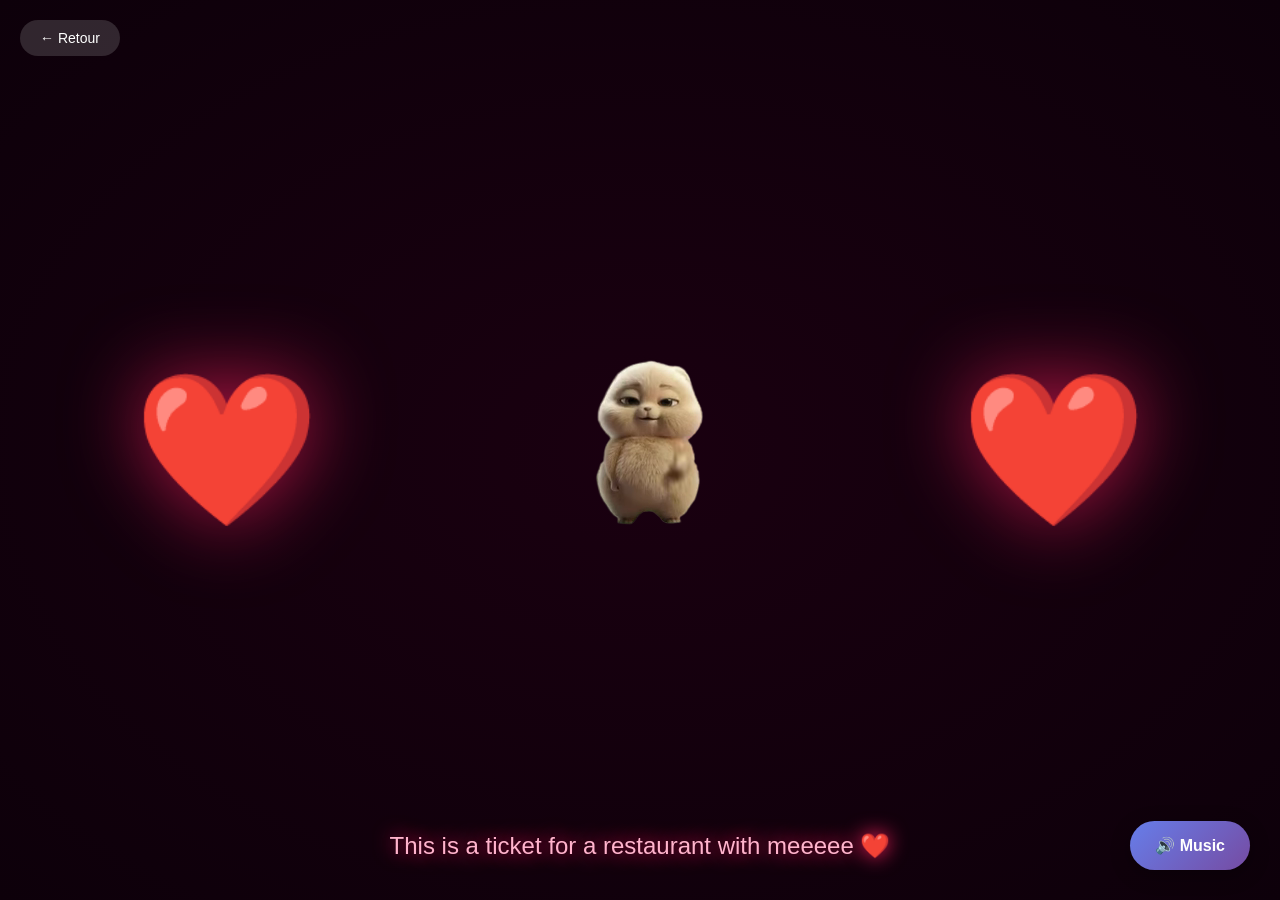
<file: heart_page.html>
<!DOCTYPE html>
<html lang="fr">
<head>
    <meta charset="UTF-8">
    <title>Animation Cœur</title>

    <link rel="stylesheet" href="heart_style.css">
</head>

<body>

    <!-- Bouton retour -->
    <button id="btn-back" onclick="window.location.href='index.html'">
        ← Retour
    </button>


    <audio id="bg-music" loop>
        <source src="audio/music_hamster.mp3" type="audio/mpeg">
    </audio>

    <div class="music-player">
        <button id="musicToggle" class="music-btn">
            🔊 Music
        </button>
    </div>


    <!-- Cœur principal -->
    <div id="main-heart">❤️</div>

    <div class="anime-container">
        <video class="anime-video" class="anime-video" autoplay loop muted playsinline>
            <source src="images/animed_hamster.webm" type="video/webm">
        </video>
    </div>

    <div id="main-heart">❤️</div>
    <!-- Texte -->
    <div class="title">This is a ticket for a restaurant with meeeee ❤️ </div>

    

    <script src="heart_script.js"></script>
</body>
</html>
</file>
<file: heart_style.css>
* {
    margin: 0;
    padding: 0;
    box-sizing: border-box;
}

body {
    background: radial-gradient(ellipse at center, #1a0010, #0d000a);
    min-height: 100vh;
    overflow: hidden;

    display: flex;
    align-items: center;
    justify-content: center;

    font-family: sans-serif;
}

/* BACK BUTTON */
#btn-back {
    position: fixed;
    top: 20px;
    left: 20px;

    background: rgba(255,255,255,0.15);
    border: none;
    color: #fff;

    font-size: 14px;
    padding: 10px 20px;
    border-radius: 30px;

    cursor: pointer;
}

/* HEART */
#main-heart {
    font-size: 150px;
    animation: pulse 1.2s ease-in-out infinite;
    filter: drop-shadow(0 0 40px #ff2060aa);
}

@keyframes pulse {
    0%, 100% { transform: scale(1); }
    50%      { transform: scale(1.18); }
}

/* TITLE */
.title {
    position: fixed;
    bottom: 40px;
    width: 100%;
    text-align: center;

    color: #ffb3cc;
    font-size: 24px;

    text-shadow: 0 0 20px #ff2060;
}

/* PARTICLES */
.particle {
    position: fixed;
    font-size: 28px;
    pointer-events: none;

    animation: float linear forwards;
}

@keyframes float {
    0%   { opacity: 0; transform: translateY(0) scale(0.5); }
    10%  { opacity: 1; }
    100% { opacity: 0; transform: translateY(-100vh) scale(1.3); }
}

/* ===================== */
/* MUSIC BUTTON (FIXED) */
/* ===================== */

.music-player {
    position: fixed;
    bottom: 30px;
    right: 30px;
    z-index: 100;
}

.music-btn {
    background: linear-gradient(135deg, #667eea, #764ba2);
    color: white;

    border: none;
    padding: 15px 25px;
    border-radius: 50px;

    font-size: 1rem;
    font-weight: bold;

    cursor: pointer;

    box-shadow: 0 5px 20px rgba(0,0,0,0.3);
    transition: all 0.3s ease;
}

.music-btn:hover {
    transform: scale(1.1);
    box-shadow: 0 8px 30px rgba(0,0,0,0.4);
}

.music-btn.playing {
    background: linear-gradient(135deg, #f093fb, #f5576c);
    animation: pulse-music 1s ease-in-out infinite;
}

@keyframes pulse-music {
    0%, 100% { transform: scale(1); }
    50%      { transform: scale(1.05); }
}
</file>
